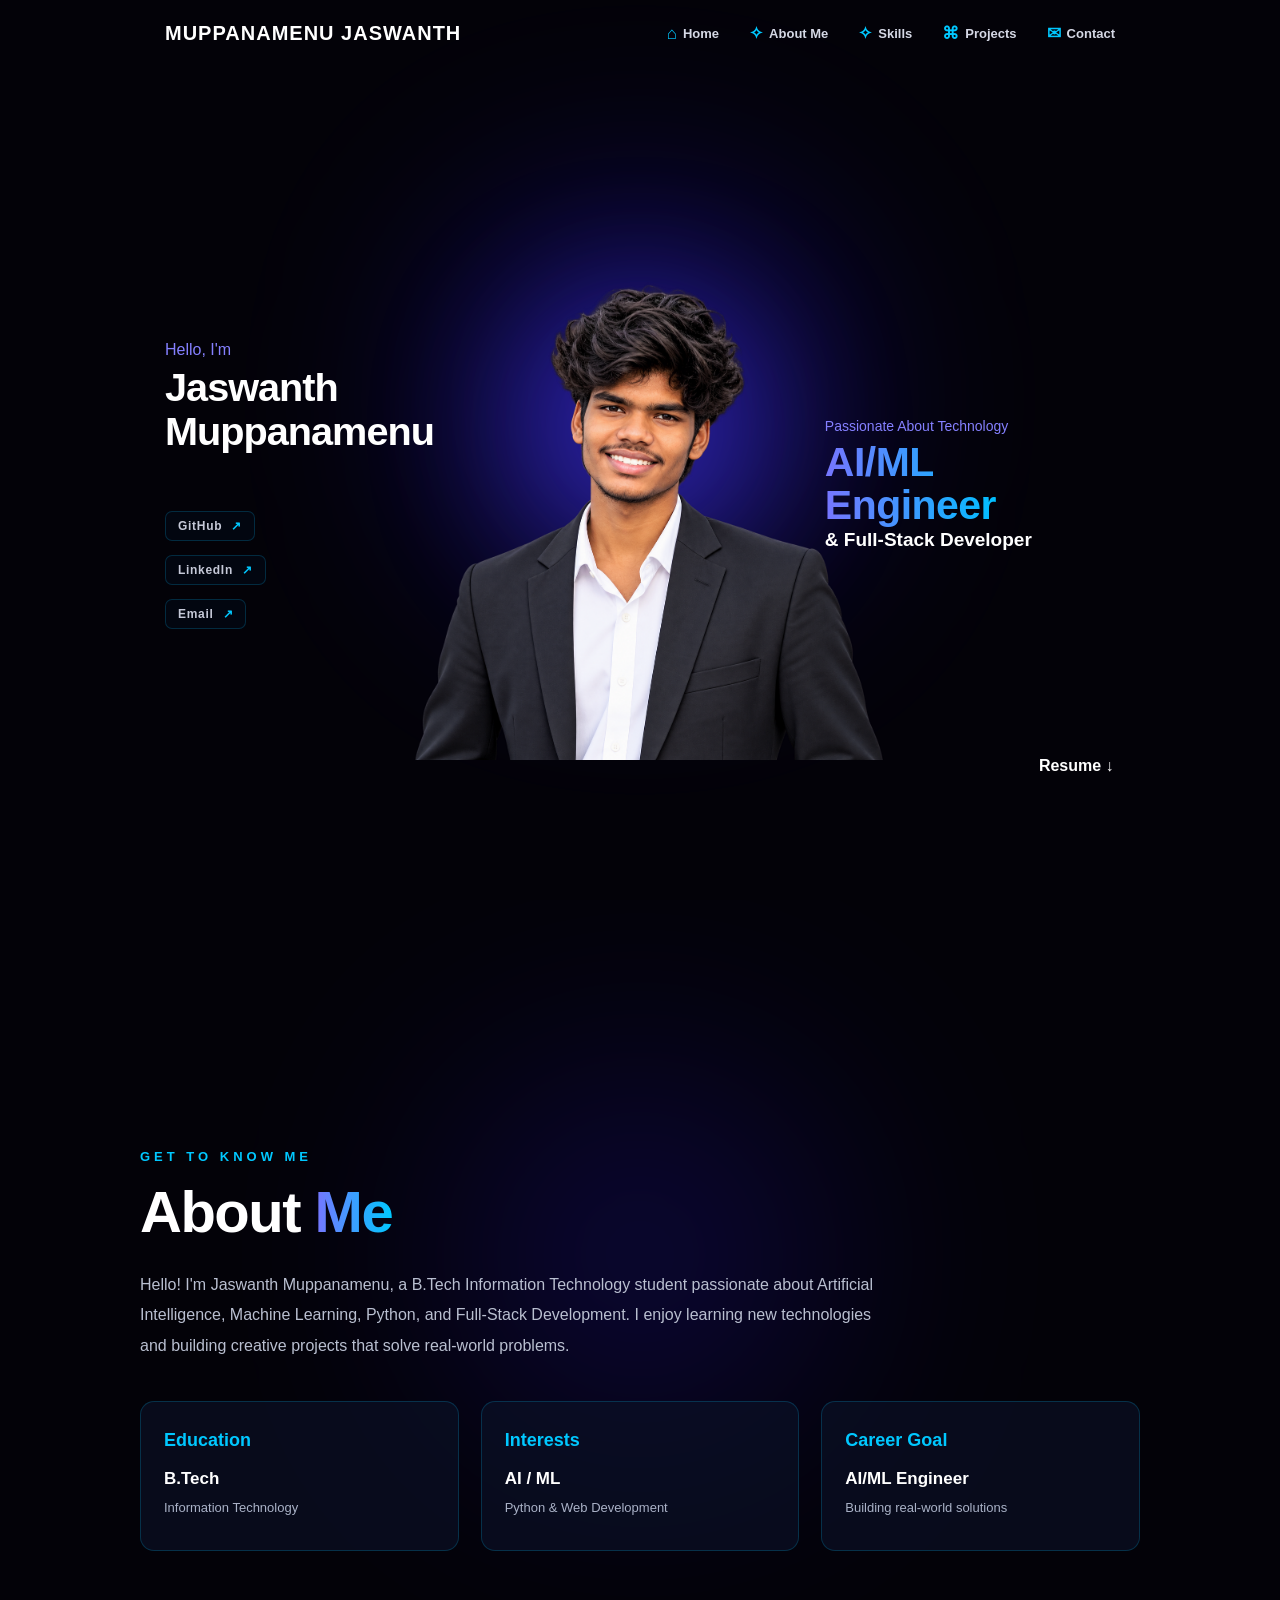
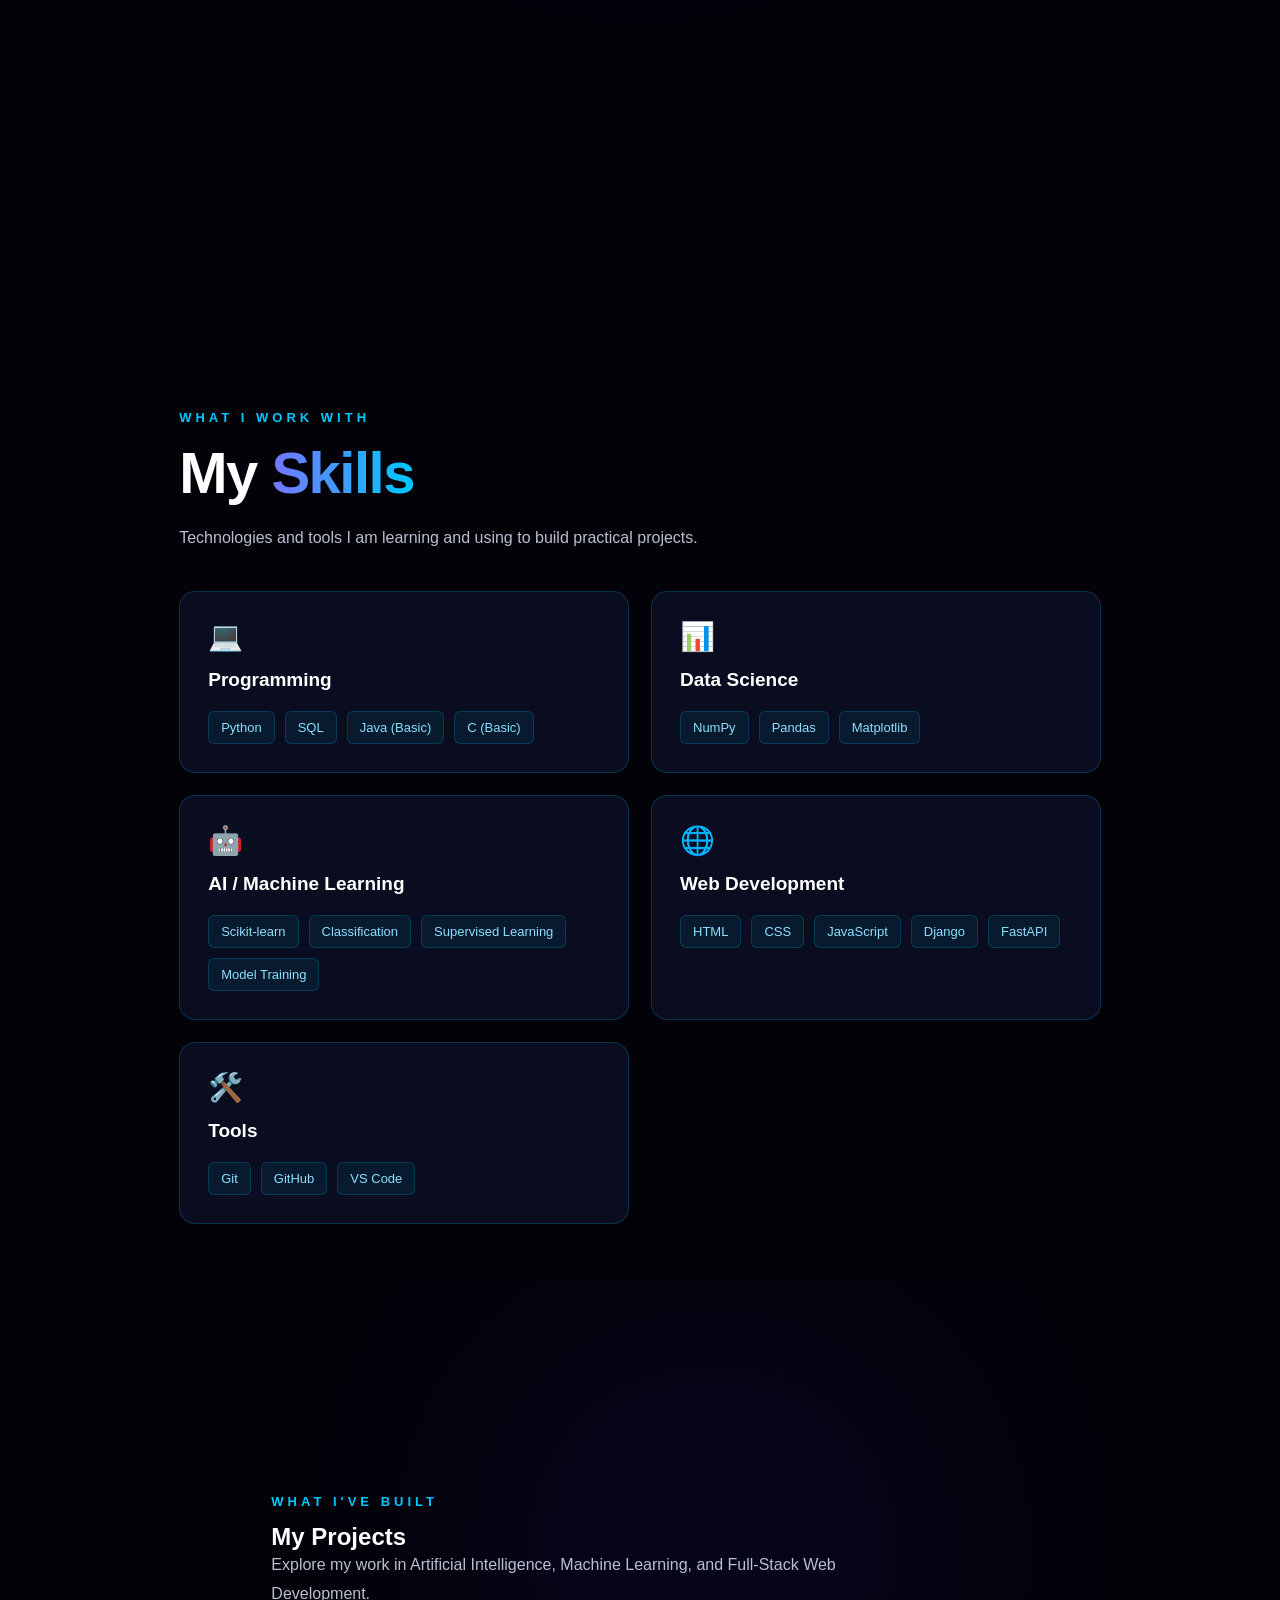
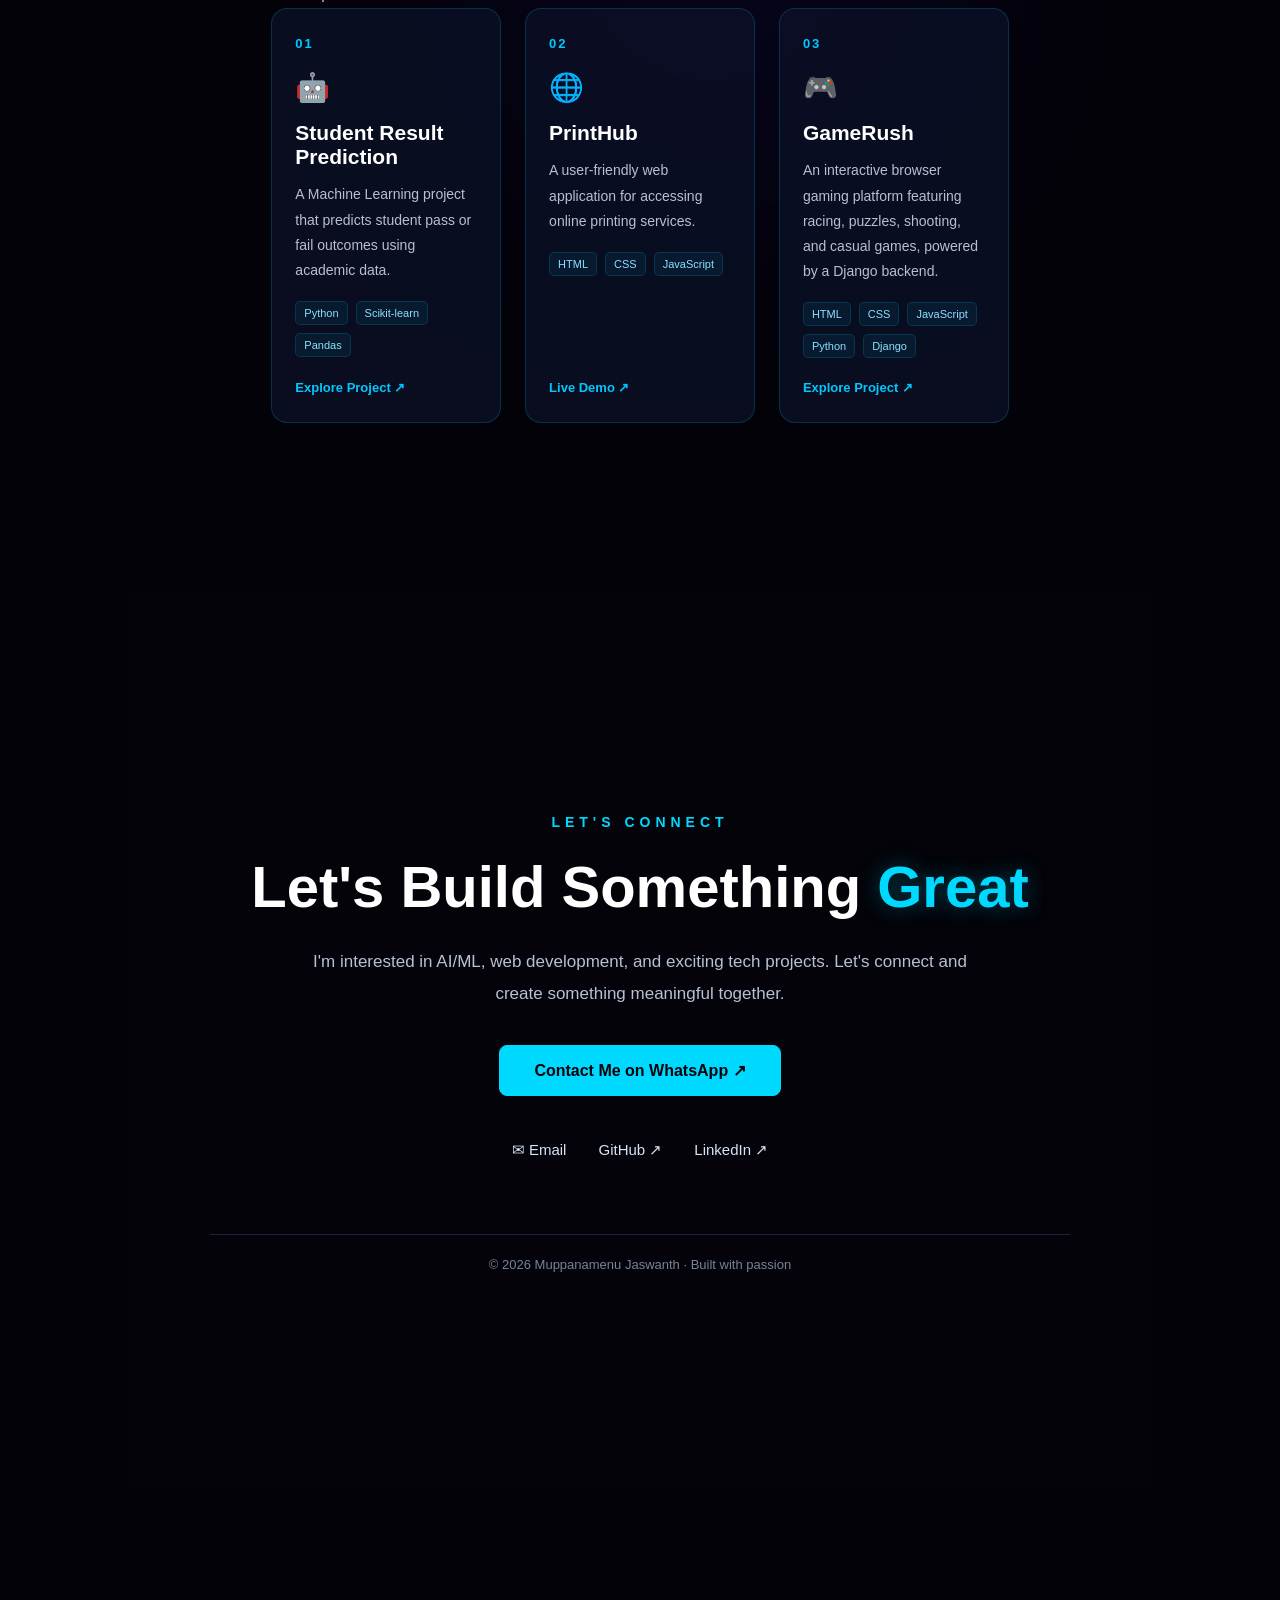
<file: index.html>
<!DOCTYPE html>
<html lang="en">
<head>
    <meta charset="UTF-8">
    <meta name="viewport" content="width=device-width, initial-scale=1.0">
    <title>Jaswanth | AI/ML Engineer</title>
    <link rel="stylesheet" href="style.css">
</head>
<body>

    <!-- Navigation -->
    <header class="navbar">
        <a href="#home" class="logo">MUPPANAMENU JASWANTH</a>

        <nav>
            <a href="#home"><span>⌂</span> Home</a>
            <a href="#about"><span>✧</span> About Me</a>
            <a href="#skills"><span>✧</span> Skills</a>
            <a href="#projects"><span>⌘</span> Projects</a>
            <a href="#contact"><span>✉</span> Contact</a>
        </nav>
    </header>

    <!-- SLIDE 1: HOME -->
    <main>
        <section class="home" id="home">

            <div class="intro">
                <p>Hello, I'm</p>
                <h1>Jaswanth<br>Muppanamenu</h1>

                <div class="social-rail">
                    <a href="https://github.com/jaswanth-web35"
                       target="_blank" rel="noopener noreferrer">
                        GitHub <span>↗</span>
                    </a>

                    <a href="https://www.linkedin.com/in/jaswanth-muppanamenu-374b933a4/"
                       target="_blank" rel="noopener noreferrer">
                        LinkedIn <span>↗</span>
                    </a>

                    <a href="mailto:jaswanthmuppanamenu@gmail.com">
                        Email <span>↗</span>
                    </a>
                </div>
            </div>

            <div class="portrait">
                <div class="portrait-glow"></div>
                <img src="jaswanthportfolio/image/profile.png"
                     alt="Jaswanth Muppanamenu">
            </div>

            <div class="career">
                <p>Passionate About Technology</p>
                <h2>AI/ML<br>Engineer</h2>
                <h3>&amp; Full-Stack Developer</h3>
            </div>

          <a href="./jashu%20inrer.pdf"
   class="resume-btn"
   download="Jaswanth_Resume.pdf">
    Resume ↓
</a>

        </section>

        <!-- SLIDE 2: ABOUT ME -->
        <section class="about" id="about">
            <div class="about-glow"></div>

            <div class="about-content">
                <p class="section-tag">GET TO KNOW ME</p>
                <h2>About <span>Me</span></h2>

                <p class="about-description">
                    Hello! I'm Jaswanth Muppanamenu, a B.Tech
                    Information Technology student passionate about
                    Artificial Intelligence, Machine Learning, Python,
                    and Full-Stack Development. I enjoy learning new
                    technologies and building creative projects that
                    solve real-world problems.
                </p>

                <div class="about-details">
                    <div class="detail-box">
                        <h3>Education</h3>
                        <p>B.Tech</p>
                        <span>Information Technology</span>
                    </div>

                    <div class="detail-box">
                        <h3>Interests</h3>
                        <p>AI / ML</p>
                        <span>Python &amp; Web Development</span>
                    </div>

                    <div class="detail-box">
                        <h3>Career Goal</h3>
                        <p>AI/ML Engineer</p>
                        <span>Building real-world solutions</span>
                    </div>
                </div>
            </div>
        </section>

         <!-- SLIDE 3: MY SKILLS -->
<section class="skills-section" id="skills">
    <div class="skills-container">

        <p class="skills-tag">WHAT I WORK WITH</p>

        <h2 class="skills-title">
            My <span>Skills</span>
        </h2>

        <p class="skills-description">
            Technologies and tools I am learning and using
            to build practical projects.
        </p>

        <div class="skills-grid">

            <article class="skill-card">
                <div class="skill-icon">💻</div>
                <h3>Programming</h3>
                <div class="skill-list">
                    <span>Python</span>
                    <span>SQL</span>
                    <span>Java (Basic)</span>
                    <span>C (Basic)</span>
                </div>
            </article>

            <article class="skill-card">
                <div class="skill-icon">📊</div>
                <h3>Data Science</h3>
                <div class="skill-list">
                    <span>NumPy</span>
                    <span>Pandas</span>
                    <span>Matplotlib</span>
                </div>
            </article>

            <article class="skill-card">
                <div class="skill-icon">🤖</div>
                <h3>AI / Machine Learning</h3>
                <div class="skill-list">
                    <span>Scikit-learn</span>
                    <span>Classification</span>
                    <span>Supervised Learning</span>
                    <span>Model Training</span>
                </div>
            </article>

            <article class="skill-card">
                <div class="skill-icon">🌐</div>
                <h3>Web Development</h3>
                <div class="skill-list">
                    <span>HTML</span>
                    <span>CSS</span>
                    <span>JavaScript</span>
                    <span>Django</span>
                    <span>FastAPI</span>
                </div>
            </article>

            <article class="skill-card">
                <div class="skill-icon">🛠️</div>
                <h3>Tools</h3>
                <div class="skill-list">
                    <span>Git</span>
                    <span>GitHub</span>
                    <span>VS Code</span>
                </div>
            </article>

        </div>
    </div>

        <!-- Empty targets for navigation until these sections are built -->
        <!-- SLIDE 4: PROJECTS -->
<section class="projects-section" id="projects">

    <div class="projects-container">

        <p class="projects-tag">WHAT I'VE BUILT</p>

        <h2 class="projects-title">
            My <span>Projects</span>
        </h2>

        <p class="projects-description">
            Explore my work in Artificial Intelligence,
            Machine Learning, and Full-Stack Web Development.
        </p>

        <div class="projects-grid">

            <!-- Project 1 -->
            <article class="project-card">

                <div class="project-number">01</div>
                <div class="project-icon">🤖</div>

                <h3>Student Result Prediction</h3>

                <p class="project-text">
                    A Machine Learning project that predicts
                    student pass or fail outcomes using academic data.
                </p>

                <div class="project-tech">
                    <span>Python</span>
                    <span>Scikit-learn</span>
                    <span>Pandas</span>
                </div>

                <a class="project-link"
                   href="https://github.com/jaswanth-web35"
                   target="_blank"
                   rel="noopener noreferrer">
                    Explore Project ↗
                </a>

            </article>

            <!-- Project 2 -->
            <article class="project-card featured-project">

                <div class="project-number">02</div>
                <div class="project-icon">🌐</div>

                <h3>PrintHub</h3>

                <p class="project-text">
                    A user-friendly web application for accessing
                    online printing services.
                </p>

                <div class="project-tech">
                    <span>HTML</span>
                    <span>CSS</span>
                    <span>JavaScript</span>
                </div>

                <a class="project-link"
                   href="https://printhub-nywv.onrender.com/"
                   target="_blank"
                   rel="noopener noreferrer">
                    Live Demo ↗
                </a>

            </article>

            <!-- Project 3: GameRush -->
<article class="project-card">

    <div class="project-number">03</div>
    <div class="project-icon">🎮</div>

    <h3>GameRush</h3>

    <p class="project-text">
        An interactive browser gaming platform featuring
        racing, puzzles, shooting, and casual games,
        powered by a Django backend.
    </p>

    <div class="project-tech">
        <span>HTML</span>
        <span>CSS</span>
        <span>JavaScript</span>
        <span>Python</span>
        <span>Django</span>
    </div>

    <a class="project-link"
       href="https://github.com/jaswanth-web35"
       target="_blank"
       rel="noopener noreferrer">
        Explore Project ↗
    </a>

</article>
           

        </div>

    </div>

</section>
    
    <!-- SLIDE 5: CONTACT -->
<section class="contact-section" id="contact">

    <div class="contact-container">

        <p class="contact-tag">LET'S CONNECT</p>

        <h2 class="contact-title">
            Let's Build Something <span>Great</span>
        </h2>

        <p class="contact-description">
            I'm interested in AI/ML, web development, and
            exciting tech projects. Let's connect and create
            something meaningful together.
        </p>

        <a href="https://wa.me/919063232389"
   class="contact-button"
   target="_blank"
   rel="noopener noreferrer">
    Contact Me on WhatsApp ↗
</a>

        <div class="contact-links">

            <a href="mailto:jaswanthmuppanamenu@gmail.com">
                ✉ Email
            </a>

            <a href="https://github.com/jaswanth-web35"
               target="_blank"
               rel="noopener noreferrer">
                GitHub ↗
            </a>

            <a href="https://linkedin.com/in/jaswanth-muppanamenu-374b933a4/"
               target="_blank"
               rel="noopener noreferrer">
                LinkedIn ↗
            </a>

        </div>

        <p class="contact-footer">
            © 2026 Muppanamenu Jaswanth · Built with passion
        </p>

    </div>

</section>
    
    </main>

</body>
</html>
</file>
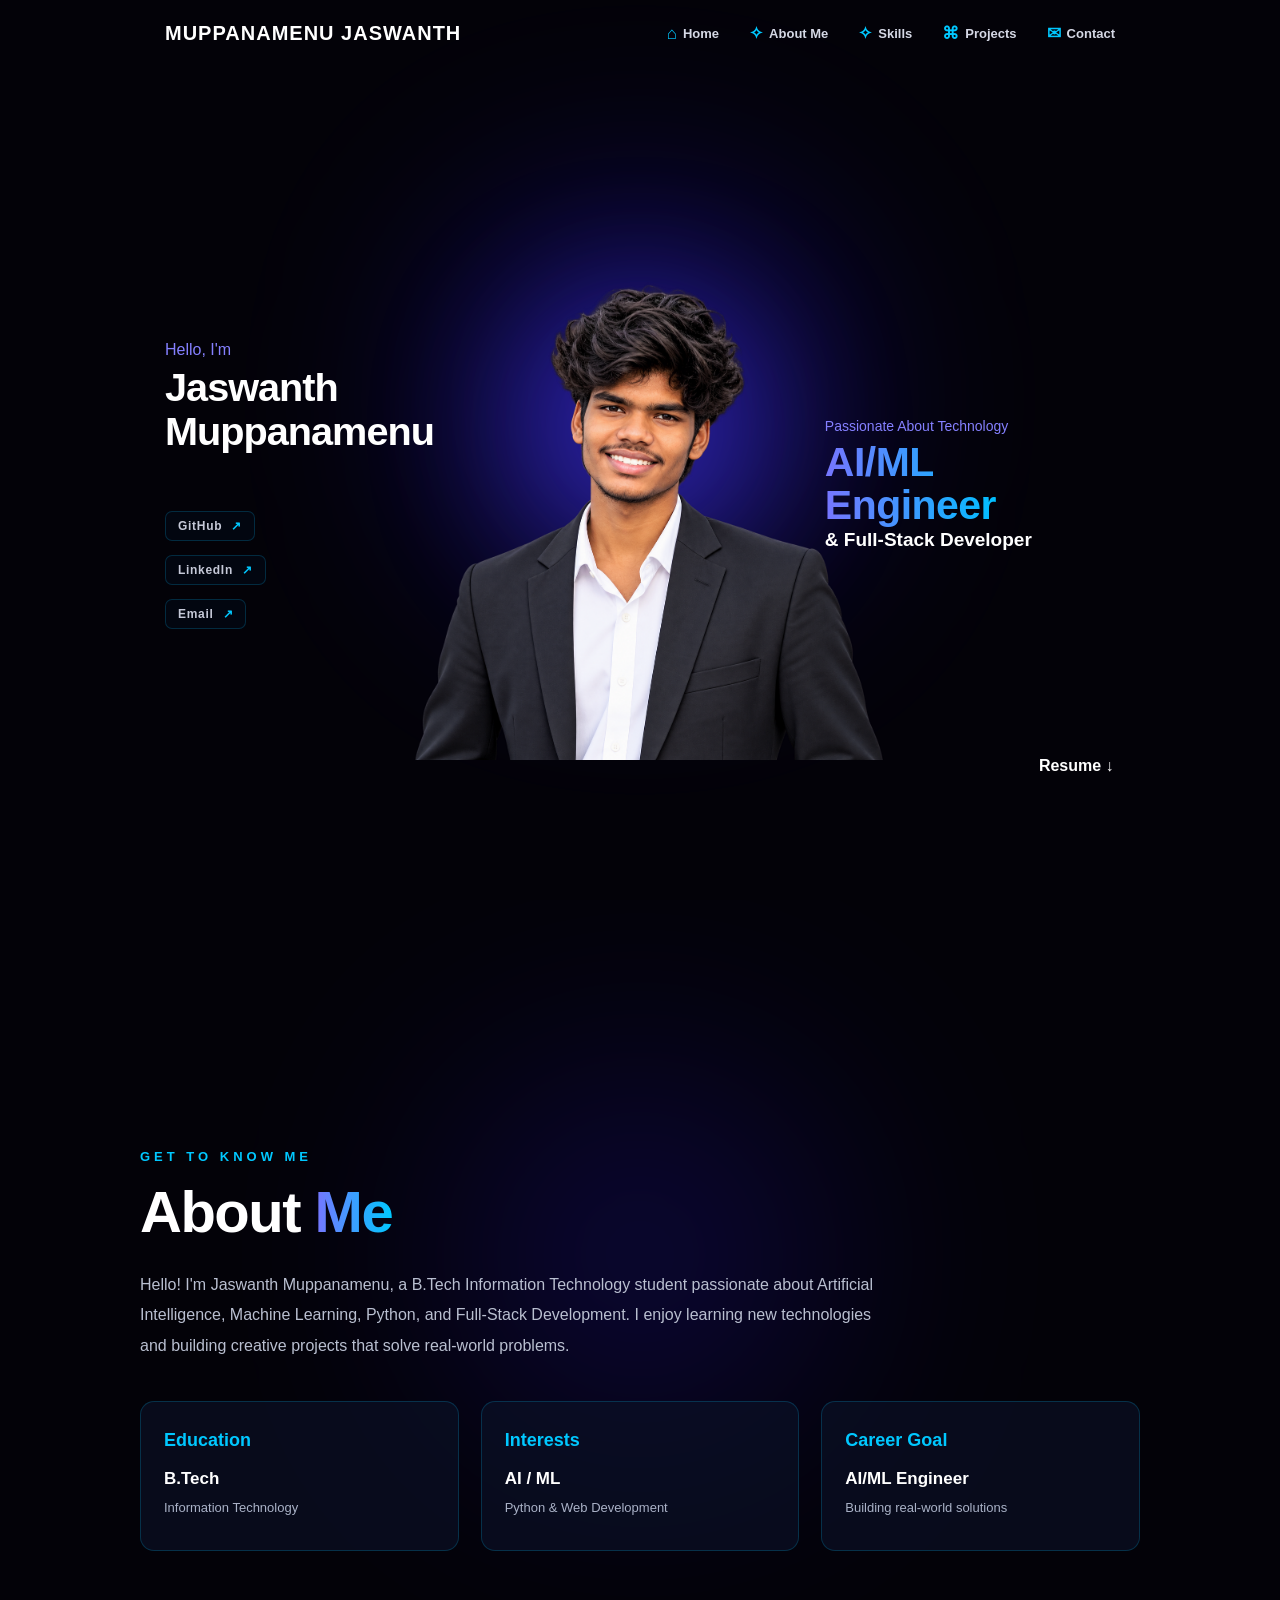
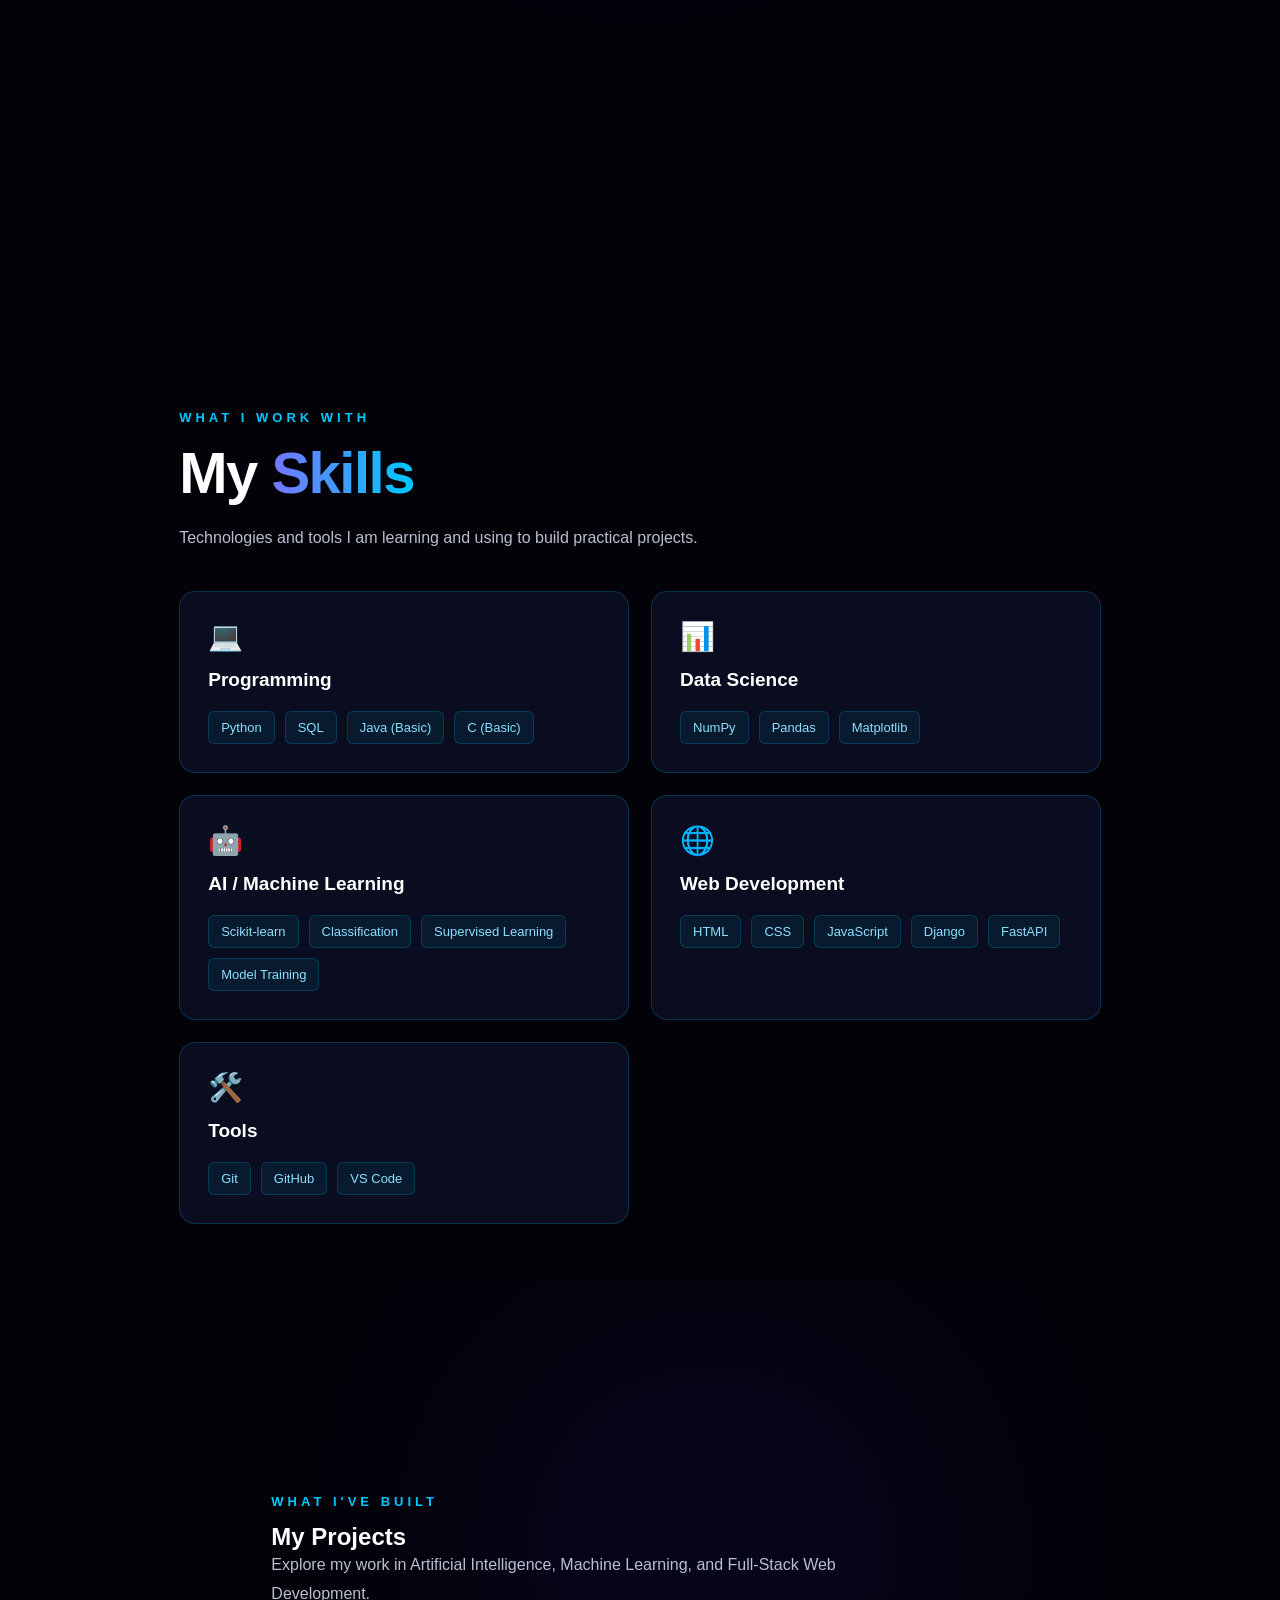
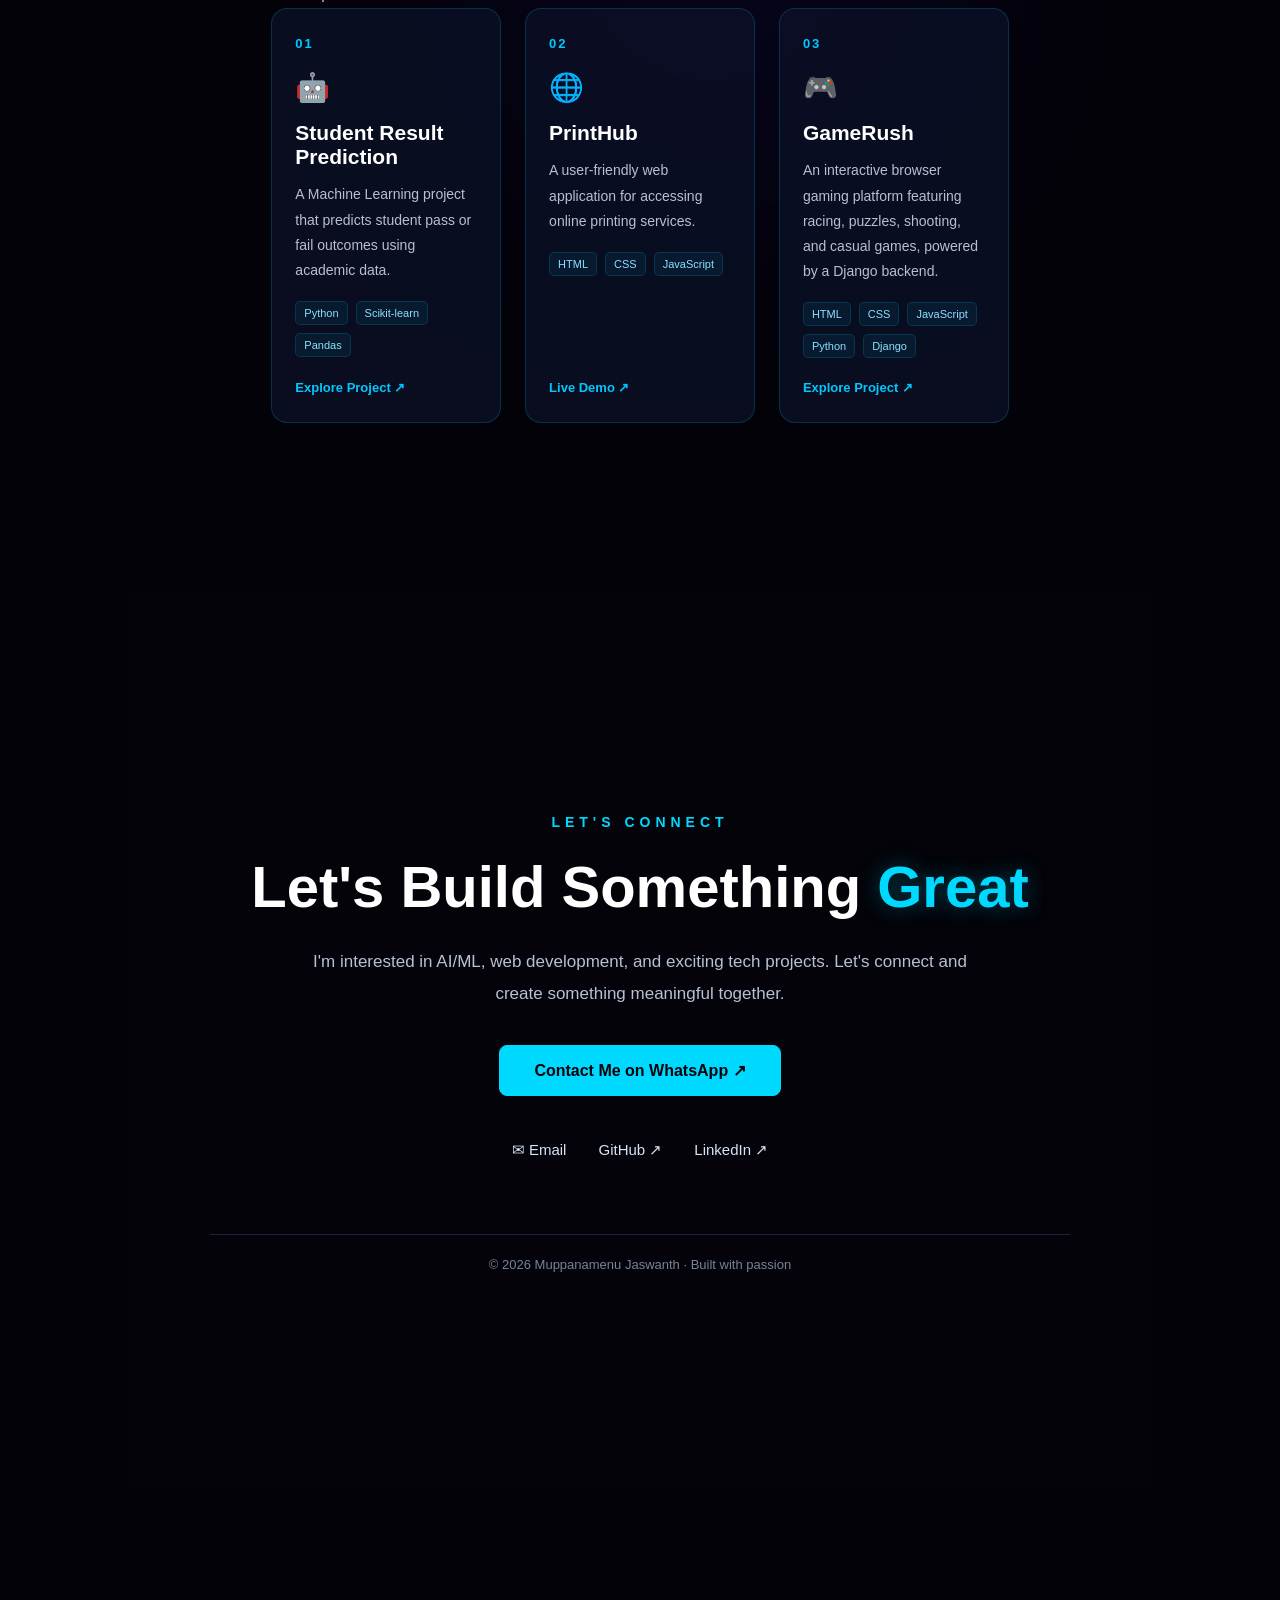
<file: jaswanthportfolio/index.html>
<!DOCTYPE html>
<html lang="en">
<head>
    <meta charset="UTF-8">
    <meta name="viewport" content="width=device-width, initial-scale=1.0">
    <title>Jaswanth | AI/ML Engineer</title>
    <link rel="stylesheet" href="style.css">
</head>
<body>

    <!-- Navigation -->
    <header class="navbar">
        <a href="#home" class="logo">MUPPANAMENU JASWANTH</a>

        <nav>
            <a href="#home"><span>⌂</span> Home</a>
            <a href="#about"><span>✧</span> About Me</a>
            <a href="#skills"><span>✧</span> Skills</a>
            <a href="#projects"><span>⌘</span> Projects</a>
            <a href="#contact"><span>✉</span> Contact</a>
        </nav>
    </header>

    <!-- SLIDE 1: HOME -->
    <main>
        <section class="home" id="home">

            <div class="intro">
                <p>Hello, I'm</p>
                <h1>Jaswanth<br>Muppanamenu</h1>

                <div class="social-rail">
                    <a href="https://github.com/jaswanth-web35"
                       target="_blank" rel="noopener noreferrer">
                        GitHub <span>↗</span>
                    </a>

                    <a href="https://www.linkedin.com/in/jaswanth-muppanamenu-374b933a4/"
                       target="_blank" rel="noopener noreferrer">
                        LinkedIn <span>↗</span>
                    </a>

                    <a href="mailto:jaswanthmuppanamenu@gmail.com">
                        Email <span>↗</span>
                    </a>
                </div>
            </div>

            <div class="portrait">
                <div class="portrait-glow"></div>
                <img src="image/profile.png"
                     alt="Jaswanth Muppanamenu">
            </div>

            <div class="career">
                <p>Passionate About Technology</p>
                <h2>AI/ML<br>Engineer</h2>
                <h3>&amp; Full-Stack Developer</h3>
            </div>

          <a href="./jashu%20inrer.pdf"
   class="resume-btn"
   download="Jaswanth_Resume.pdf">
    Resume ↓
</a>

        </section>

        <!-- SLIDE 2: ABOUT ME -->
        <section class="about" id="about">
            <div class="about-glow"></div>

            <div class="about-content">
                <p class="section-tag">GET TO KNOW ME</p>
                <h2>About <span>Me</span></h2>

                <p class="about-description">
                    Hello! I'm Jaswanth Muppanamenu, a B.Tech
                    Information Technology student passionate about
                    Artificial Intelligence, Machine Learning, Python,
                    and Full-Stack Development. I enjoy learning new
                    technologies and building creative projects that
                    solve real-world problems.
                </p>

                <div class="about-details">
                    <div class="detail-box">
                        <h3>Education</h3>
                        <p>B.Tech</p>
                        <span>Information Technology</span>
                    </div>

                    <div class="detail-box">
                        <h3>Interests</h3>
                        <p>AI / ML</p>
                        <span>Python &amp; Web Development</span>
                    </div>

                    <div class="detail-box">
                        <h3>Career Goal</h3>
                        <p>AI/ML Engineer</p>
                        <span>Building real-world solutions</span>
                    </div>
                </div>
            </div>
        </section>

         <!-- SLIDE 3: MY SKILLS -->
<section class="skills-section" id="skills">
    <div class="skills-container">

        <p class="skills-tag">WHAT I WORK WITH</p>

        <h2 class="skills-title">
            My <span>Skills</span>
        </h2>

        <p class="skills-description">
            Technologies and tools I am learning and using
            to build practical projects.
        </p>

        <div class="skills-grid">

            <article class="skill-card">
                <div class="skill-icon">💻</div>
                <h3>Programming</h3>
                <div class="skill-list">
                    <span>Python</span>
                    <span>SQL</span>
                    <span>Java (Basic)</span>
                    <span>C (Basic)</span>
                </div>
            </article>

            <article class="skill-card">
                <div class="skill-icon">📊</div>
                <h3>Data Science</h3>
                <div class="skill-list">
                    <span>NumPy</span>
                    <span>Pandas</span>
                    <span>Matplotlib</span>
                </div>
            </article>

            <article class="skill-card">
                <div class="skill-icon">🤖</div>
                <h3>AI / Machine Learning</h3>
                <div class="skill-list">
                    <span>Scikit-learn</span>
                    <span>Classification</span>
                    <span>Supervised Learning</span>
                    <span>Model Training</span>
                </div>
            </article>

            <article class="skill-card">
                <div class="skill-icon">🌐</div>
                <h3>Web Development</h3>
                <div class="skill-list">
                    <span>HTML</span>
                    <span>CSS</span>
                    <span>JavaScript</span>
                    <span>Django</span>
                    <span>FastAPI</span>
                </div>
            </article>

            <article class="skill-card">
                <div class="skill-icon">🛠️</div>
                <h3>Tools</h3>
                <div class="skill-list">
                    <span>Git</span>
                    <span>GitHub</span>
                    <span>VS Code</span>
                </div>
            </article>

        </div>
    </div>

        <!-- Empty targets for navigation until these sections are built -->
        <!-- SLIDE 4: PROJECTS -->
<section class="projects-section" id="projects">

    <div class="projects-container">

        <p class="projects-tag">WHAT I'VE BUILT</p>

        <h2 class="projects-title">
            My <span>Projects</span>
        </h2>

        <p class="projects-description">
            Explore my work in Artificial Intelligence,
            Machine Learning, and Full-Stack Web Development.
        </p>

        <div class="projects-grid">

            <!-- Project 1 -->
            <article class="project-card">

                <div class="project-number">01</div>
                <div class="project-icon">🤖</div>

                <h3>Student Result Prediction</h3>

                <p class="project-text">
                    A Machine Learning project that predicts
                    student pass or fail outcomes using academic data.
                </p>

                <div class="project-tech">
                    <span>Python</span>
                    <span>Scikit-learn</span>
                    <span>Pandas</span>
                </div>

                <a class="project-link"
                   href="https://github.com/jaswanth-web35"
                   target="_blank"
                   rel="noopener noreferrer">
                    Explore Project ↗
                </a>

            </article>

            <!-- Project 2 -->
            <article class="project-card featured-project">

                <div class="project-number">02</div>
                <div class="project-icon">🌐</div>

                <h3>PrintHub</h3>

                <p class="project-text">
                    A user-friendly web application for accessing
                    online printing services.
                </p>

                <div class="project-tech">
                    <span>HTML</span>
                    <span>CSS</span>
                    <span>JavaScript</span>
                </div>

                <a class="project-link"
                   href="https://printhub-nywv.onrender.com/"
                   target="_blank"
                   rel="noopener noreferrer">
                    Live Demo ↗
                </a>

            </article>

            <!-- Project 3: GameRush -->
<article class="project-card">

    <div class="project-number">03</div>
    <div class="project-icon">🎮</div>

    <h3>GameRush</h3>

    <p class="project-text">
        An interactive browser gaming platform featuring
        racing, puzzles, shooting, and casual games,
        powered by a Django backend.
    </p>

    <div class="project-tech">
        <span>HTML</span>
        <span>CSS</span>
        <span>JavaScript</span>
        <span>Python</span>
        <span>Django</span>
    </div>

    <a class="project-link"
       href="https://github.com/jaswanth-web35"
       target="_blank"
       rel="noopener noreferrer">
        Explore Project ↗
    </a>

</article>
           

        </div>

    </div>

</section>
    
    <!-- SLIDE 5: CONTACT -->
<section class="contact-section" id="contact">

    <div class="contact-container">

        <p class="contact-tag">LET'S CONNECT</p>

        <h2 class="contact-title">
            Let's Build Something <span>Great</span>
        </h2>

        <p class="contact-description">
            I'm interested in AI/ML, web development, and
            exciting tech projects. Let's connect and create
            something meaningful together.
        </p>

        <a href="https://wa.me/919063232389"
   class="contact-button"
   target="_blank"
   rel="noopener noreferrer">
    Contact Me on WhatsApp ↗
</a>

        <div class="contact-links">

            <a href="mailto:jaswanthmuppanamenu@gmail.com">
                ✉ Email
            </a>

            <a href="https://github.com/jaswanth-web35"
               target="_blank"
               rel="noopener noreferrer">
                GitHub ↗
            </a>

            <a href="https://linkedin.com/in/jaswanth-muppanamenu-374b933a4/"
               target="_blank"
               rel="noopener noreferrer">
                LinkedIn ↗
            </a>

        </div>

        <p class="contact-footer">
            © 2026 Muppanamenu Jaswanth · Built with passion
        </p>

    </div>

</section>
    
    </main>

</body>
</html>
</file>
<file: style.css>
/* ===== 1. RESET ===== */
* {
    margin: 0;
    padding: 0;
    box-sizing: border-box;
}

html {
    scroll-behavior: smooth;
}

body {
    background: #030208;
    color: #ffffff;
    font-family: Arial, Helvetica, sans-serif;
    overflow-x: hidden;
}

a {
    -webkit-tap-highlight-color: transparent;
}

/* ===== 2. NAVIGATION ===== */
.navbar {
    position: absolute;
    top: 0;
    left: 0;
    width: 100%;
    padding: 22px max(7%, calc((100% - 950px) / 2));
    display: flex;
    justify-content: space-between;
    align-items: center;
    gap: 25px;
    z-index: 10;
}

.logo {
    color: #ffffff;
    text-decoration: none;
    font-size: 20px;
    font-weight: 900;
    letter-spacing: 1px;
    white-space: nowrap;
    transition: color 0.3s ease;
}

.logo:hover {
    color: #00c8ff;
    text-shadow: 0 0 12px #00c8ff66;
}

.navbar nav {
    display: flex;
    align-items: center;
    gap: 30px;
}

.navbar nav a {
    position: relative;
    display: inline-flex;
    align-items: center;
    gap: 6px;
    color: #d5d8e5;
    text-decoration: none;
    font-size: 13px;
    font-weight: 600;
    white-space: nowrap;
    transition: color 0.3s ease;
}

.navbar nav a span {
    color: #00c8ff;
    font-size: 17px;
    transition: transform 0.3s ease;
}

.navbar nav a::after {
    content: "";
    position: absolute;
    left: 0;
    bottom: -7px;
    width: 0;
    height: 2px;
    background: #00c8ff;
    box-shadow: 0 0 8px #00c8ff;
    transition: width 0.3s ease;
}

.navbar nav a:hover {
    color: #00c8ff;
}

.navbar nav a:hover span {
    transform: translateY(-2px);
}

.navbar nav a:hover::after {
    width: 100%;
}

/* ===== 3. HOME / SLIDE 1 ===== */
.home {
    width: 100%;
    min-height: 100vh;
    min-height: 100svh;
    position: relative;
    display: grid;
    grid-template-columns: 1fr 1.15fr 1fr;
    column-gap: 18px;
    align-items: center;
    padding: 100px max(7%, calc((100% - 950px) / 2)) 30px;
    background: #030208;
    isolation: isolate;
    overflow: hidden;
}

/* Background purple glow */
.home::before {
    content: "";
    position: absolute;
    width: 350px;
    height: 350px;
    top: 25%;
    left: 50%;
    transform: translateX(-50%);
    background: #3020ff;
    border-radius: 50%;
    filter: blur(115px);
    opacity: 0.42;
    z-index: -1;
    pointer-events: none;
}

/* ===== 4. LEFT SIDE ===== */
.intro {
    position: relative;
    z-index: 3;
    transform: translateY(12px);
    animation: slideLeft 0.9s ease both;
}

.intro > p {
    color: #8580ff;
    font-size: 16px;
    margin-bottom: 6px;
}

.intro h1 {
    font-size: clamp(30px, 3.1vw, 42px);
    line-height: 1.12;
    letter-spacing: -1px;
    overflow-wrap: normal;
}

/* Social buttons */
.social-rail {
    display: flex;
    flex-direction: column;
    align-items: flex-start;
    gap: 14px;
    margin-top: 58px;
}

.social-rail a {
    min-width: 65px;
    display: inline-flex;
    align-items: center;
    justify-content: space-between;
    gap: 9px;
    padding: 7px 12px;
    border: 1px solid rgba(0, 190, 255, 0.2);
    border-radius: 7px;
    background: rgba(0, 140, 255, 0.035);
    color: #c5c9d8;
    text-decoration: none;
    font-size: 12px;
    font-weight: 700;
    letter-spacing: 0.7px;
    transition: 0.3s ease;
}

.social-rail a span {
    color: #00c8ff;
}

.social-rail a:hover {
    color: #00c8ff;
    border-color: #00c8ff;
    background: rgba(0, 140, 255, 0.1);
    box-shadow: 0 0 14px rgba(0, 190, 255, 0.15);
    transform: translateX(5px);
}

/* ===== 5. CENTER PHOTO ===== */
.portrait {
    height: min(550px, 75vh);
    min-width: 0;
    width: 100%;
    position: relative;
    display: flex;
    justify-content: center;
    align-items: flex-end;
    animation: appear 1.1s ease both;
}

.portrait img {
    position: relative;
    z-index: 2;
    display: block;
    width: 100%;
    height: 100%;
    object-fit: contain;
    object-position: center bottom;

    /* Increase photo size without changing its original proportions */
    transform: scale(1.55);
    transform-origin: center bottom;
}

.portrait-glow {
    position: absolute;
    width: 240px;
    height: 240px;
    left: 50%;
    top: 100px;
    transform: translateX(-50%);
    background: #493cff;
    border-radius: 50%;
    filter: blur(75px);
    opacity: 0.55;
    animation: glow 3s ease-in-out infinite alternate;
    pointer-events: none;
}

/* ===== 6. RIGHT SIDE ===== */
.career {
    position: relative;
    z-index: 3;
    transform: translateY(8px);
    animation: slideRight 0.9s ease both;
}

.career p {
    color: #8580ff;
    font-size: 14px;
    margin-bottom: 7px;
}

.career h2 {
    width: max-content;
    max-width: 100%;
    font-size: clamp(32px, 3.2vw, 42px);
    line-height: 1.05;
    letter-spacing: -0.5px;
    background: linear-gradient(90deg, #7775ff, #00bfff);
    -webkit-background-clip: text;
    background-clip: text;
    color: transparent;
}

.career h3 {
    font-size: clamp(15px, 1.5vw, 19px);
    line-height: 1.35;
    white-space: nowrap;
}

/* ===== 7. RESUME LINK ===== */
.resume-btn {
    position: absolute;
    right: 13%;
    bottom: 125px;

    color: #ffffff;
    text-decoration: none;
    font-size: 16px;
    font-weight: 600;

    border: none;
    padding: 0 ;
    background: transparent;

    transition: color 0.3s ease;
}

.resume-btn:hover {
    color: #00cfff;
    border-color: #00cfff;
}
.resume-link {
    position: absolute;
    right: max(7%, calc((100% - 950px) / 2));
    bottom: 15%;
    z-index: 3;
    color: #999999;
    font-size: 11px;
    text-decoration: none;
    letter-spacing: 1px;
    transition: color 0.3s ease;
}

.resume-link span {
    display: inline-block;
    transition: transform 0.3s ease;
}

.resume-link:hover {
    color: #00bfff;
}

.resume-link:hover span {
    transform: translateY(4px);
}

/* ===== 8. ABOUT / SLIDE 2 ===== */
.about {
    min-height: 100vh;
    min-height: 100svh;
    width: 100%;
    position: relative;
    display: flex;
    align-items: center;
    justify-content: center;
    padding: 100px 7%;
    background: #030208;
    overflow: hidden;
    isolation: isolate;
}

.about-glow {
    position: absolute;
    width: 350px;
    height: 350px;
    top: 20%;
    left: 50%;
    transform: translateX(-50%);
    background: #3020ff;
    border-radius: 50%;
    filter: blur(130px);
    opacity: 0.23;
    z-index: -1;
    pointer-events: none;
}

.about-content {
    width: 100%;
    max-width: 1000px;
    margin-inline: auto;
    position: relative;
    z-index: 1;
    animation: appear 1s ease both;
}

.section-tag {
    color: #00c8ff;
    font-size: 13px;
    font-weight: 700;
    letter-spacing: 4px;
    margin-bottom: 14px;
}

.about-content h2 {
    font-size: clamp(38px, 5vw, 58px);
    color: #ffffff;
    margin-bottom: 25px;
    letter-spacing: -1.5px;
}

.about-content h2 span {
    background: linear-gradient(90deg, #7775ff, #00c8ff);
    -webkit-background-clip: text;
    background-clip: text;
    color: transparent;
}

.about-description {
    max-width: 760px;
    color: #b9bfd0;
    font-size: 16px;
    line-height: 1.9;
    margin-bottom: 40px;
}

.about-details {
    display: grid;
    grid-template-columns: repeat(3, minmax(0, 1fr));
    gap: 22px;
}

.detail-box {
    min-width: 0;
    padding: 28px 23px;
    min-height: 150px;
    background: rgba(12, 17, 39, 0.65);
    border: 1px solid rgba(0, 200, 255, 0.2);
    border-radius: 14px;
    backdrop-filter: blur(12px);
    transition: transform 0.3s ease,
                border-color 0.3s ease,
                box-shadow 0.3s ease;
}

.detail-box:hover {
    transform: translateY(-8px);
    border-color: #00c8ff;
    box-shadow: 0 0 25px rgba(0, 200, 255, 0.12);
}

.detail-box h3 {
    color: #00c8ff;
    font-size: 18px;
    margin-bottom: 18px;
}

.detail-box p {
    color: #ffffff;
    font-size: 17px;
    font-weight: 700;
    margin-bottom: 8px;
}

.detail-box span {
    color: #aab2c7;
    font-size: 13px;
    line-height: 1.7;
}

/* ===== 9. FUTURE SECTIONS ===== */
.placeholder-section {
    min-height: 100vh;
    display: flex;
    flex-direction: column;
    align-items: center;
    justify-content: center;
    gap: 20px;
    padding: 80px 7%;
    background: #030208;
    text-align: center;
}

.placeholder-section h2 {
    font-size: clamp(38px, 5vw, 58px);
    background: linear-gradient(90deg, #7775ff, #00c8ff);
    -webkit-background-clip: text;
    background-clip: text;
    color: transparent;
}

.placeholder-section p {
    color: #b9bfd0;
}

.placeholder-section a {
    color: #00c8ff;
    text-decoration: none;
}

/* ===== 10. ANIMATIONS ===== */
@keyframes slideLeft {
    from {
        opacity: 0;
        transform: translateX(-25px);
    }
    to {
        opacity: 1;
        transform: translateX(0);
    }
}

@keyframes slideRight {
    from {
        opacity: 0;
        transform: translateX(25px);
    }
    to {
        opacity: 1;
        transform: translateX(0);
    }
}

@keyframes appear {
    from {
        opacity: 0;
        transform: translateY(20px);
    }
    to {
        opacity: 1;
        transform: translateY(0);
    }
}

@keyframes glow {
    from {
        opacity: 0.35;
        scale: 0.9;
    }
    to {
        opacity: 0.65;
        scale: 1.1;
    }
}

/* ===== 11. TABLET ===== */
@media (max-width: 900px) {
    .navbar {
        padding: 20px 6%;
    }

    .logo {
        font-size: 15px;
    }

    .navbar nav {
        gap: 15px;
    }

    .home {
        padding: 100px 6% 50px;
        grid-template-columns: 1fr 1fr 1fr;
        column-gap: 10px;
    }

    .intro h1 {
        font-size: clamp(25px, 3.5vw, 34px);
    }

    .portrait {
        height: 450px;
    }

    .portrait img {
        transform: scale(1.3);
    }

    .career h2 {
        font-size: clamp(27px, 3.4vw, 36px);
    }

    .career h3 {
        white-space: normal;
    }

    .social-rail {
        margin-top: 38px;
    }
}

/* ===== 12. MOBILE ===== */
@media (max-width: 600px) {
    .navbar {
        padding: 18px 5%;
        flex-wrap: wrap;
        gap: 16px;
    }

    .logo {
        font-size: 13px;
    }

    .navbar nav {
        gap: 13px;
    }

    .navbar nav a {
        font-size: 11px;
    }

    .navbar nav a span {
        font-size: 13px;
    }

    .home {
        min-height: 100svh;
        grid-template-columns: 1fr 1fr;
        align-content: center;
        align-items: center;
        padding: 115px 7% 100px;
        gap: 12px;
    }

    .intro {
        grid-column: 1;
        grid-row: 1;
    }

    .intro > p {
        font-size: 13px;
    }

    .intro h1 {
        font-size: clamp(22px, 6vw, 32px);
        letter-spacing: -0.8px;
    }

    .portrait {
        grid-column: 1 / -1;
        grid-row: 2;
        height: 360px;
        width: 100%;
    }

    .portrait img {
        transform: scale(1.3);
    }

    .portrait-glow {
        top: 60px;
    }

    .career {
        grid-column: 2;
        grid-row: 1;
        text-align: left;
    }

    .career p {
        font-size: 11px;
    }

    .career h2 {
        font-size: clamp(25px, 6vw, 34px);
    }

    .career h3 {
        font-size: 13px;
        white-space: normal;
    }

    .social-rail {
        position: absolute;
        left: 7%;
        bottom: 25px;
        margin-top: 0;
        flex-direction: row;
        flex-wrap: wrap;
        gap: 6px;
    }

    .social-rail a {
        padding: 6px 8px;
        font-size: 10px;
        gap: 4px;
    }

    .resume-link {
        right: 7%;
        bottom: 33px;
        font-size: 10px;
    }

    .about {
        padding: 90px 7% 60px;
    }

    .about-content h2 {
        font-size: 42px;
    }

    .about-description {
        font-size: 14px;
        line-height: 1.8;
        margin-bottom: 28px;
    }

    .about-details {
        grid-template-columns: 1fr;
        gap: 14px;
    }

    .detail-box {
        min-height: auto;
        padding: 22px;
    }
}

/* Reduce animation for accessibility */
@media (prefers-reduced-motion: reduce) {
    *,
    *::before,
    *::after {
        animation-duration: 0.01ms !important;
        animation-iteration-count: 1 !important;
        scroll-behavior: auto !important;
        transition-duration: 0.01ms !important;
    }
}
/* ===== SLIDE 3: PROJECTS ===== */

#projects {
    min-height: 100vh;
    padding: 110px 10%;
    background: #030208;
    color: #ffffff;
    display: flex;
    flex-direction: column;
    justify-content: center;
    overflow: hidden;
    position: relative;
    isolation: isolate;
}

#projects::before {
    content: "";
    position: absolute;
    width: 350px;
    height: 350px;
    top: 10%;
    left: 40%;
    background: #3020ff;
    filter: blur(140px);
    opacity: 0.18;
    border-radius: 50%;
    z-index: -1;
    pointer-events: none;
}

.projects-header {
    max-width: 850px;
    margin: 0 auto 45px;
    width: 100%;
}

.projects-tag {
    color: #00c8ff;
    font-size: 13px;
    font-weight: 700;
    letter-spacing: 4px;
    margin-bottom: 14px;
}

.projects-header h2 {
    font-size: clamp(38px, 5vw, 58px);
    letter-spacing: -1.5px;
    margin-bottom: 18px;
}

.projects-header h2 span {
    background: linear-gradient(90deg, #7775ff, #00c8ff);
    -webkit-background-clip: text;
    background-clip: text;
    color: transparent;
}

.projects-description {
    color: #b9bfd0;
    font-size: 16px;
    line-height: 1.8;
    max-width: 650px;
}

.projects-grid {
    width: 100%;
    max-width: 1000px;
    margin: 0 auto;
    display: grid;
    grid-template-columns: repeat(3, minmax(0, 1fr));
    gap: 22px;
}

.project-card {
    min-width: 0;
    min-height: 310px;
    padding: 27px 23px;
    display: flex;
    flex-direction: column;
    align-items: flex-start;
    background: rgba(12, 17, 39, 0.78);
    border: 1px solid rgba(0, 200, 255, 0.2);
    border-radius: 16px;
    transition: transform 0.3s ease,
                border-color 0.3s ease,
                box-shadow 0.3s ease;
}

.project-card:hover {
    transform: translateY(-8px);
    border-color: #00c8ff;
    box-shadow: 0 0 28px rgba(0, 200, 255, 0.12);
}

.project-number {
    color: #00c8ff;
    font-size: 13px;
    font-weight: 700;
    letter-spacing: 2px;
    margin-bottom: 20px;
}

.project-icon {
    font-size: 28px;
    margin-bottom: 17px;
}

.project-card h3 {
    font-size: 21px;
    margin-bottom: 13px;
}

.project-card p {
    color: #b9bfd0;
    font-size: 14px;
    line-height: 1.8;
    margin-bottom: 18px;
}

.project-tech {
    display: flex;
    flex-wrap: wrap;
    gap: 8px;
    margin-bottom: 22px;
}

.project-tech span {
    color: #8ddfff;
    background: rgba(0, 200, 255, 0.07);
    border: 1px solid rgba(0, 200, 255, 0.16);
    border-radius: 5px;
    padding: 5px 8px;
    font-size: 11px;
}

.project-link {
    color: #00c8ff;
    text-decoration: none;
    font-size: 13px;
    font-weight: 700;
    margin-top: auto;
    transition: color 0.3s ease;
}

.project-link:hover {
    color: #8580ff;
}

@media (max-width: 900px) {
    #projects {
        padding: 100px 7%;
    }

    .projects-grid {
        grid-template-columns: repeat(2, minmax(0, 1fr));
    }
}

@media (max-width: 600px) {
    .projects-grid {
        grid-template-columns: 1fr;
    }

    .project-card {
        min-height: 260px;
    }

    .projects-header h2 {
        font-size: 38px;
    }
}

/* Keep each section as a separate full-screen slide */

.projects-section {
            position: relative;
            width: 100%;
            height: 100vh;
            min-height: 100vh;
            margin-top: 0;
            margin-bottom: 0;
            box-sizing: border-box;
            overflow: hidden;
            padding-top: 40px;
            
}

/* Skills layout */
.skills-container,
.projects-container {
    width:  min(1100px, 90%);
    margin: 0 auto;
    padding: 100px 0 60px;
    box-sizing: border-box;
}

/* Skills cards */
.skills-grid {
    display: grid;
    grid-template-columns: repeat(3, minmax(0, 1fr));
    gap: 24px;
    width: 100%;
}

/* Project cards */
.projects-grid {
    display: grid;
    grid-template-columns: repeat(3, minmax(0, 1fr));
    gap: 24px;
    width: 100%;
}

.skill-card,
.project-card {
    min-width: 0;
    width: auto;
    box-sizing: border-box;
}

.skill-card *,
.project-card * {
    overflow-wrap: break-word;
    word-break: normal;
}

/* Mobile layout */
@media (max-width: 768px) {
    .skills-grid,
    .projects-grid {
        grid-template-columns: repeat(2, minmax(0, 1fr));
    }
}

@media (max-width: 520px) {
    .skills-grid,
    .projects-grid {
        grid-template-columns: 1fr;
    }

    .skills-container,
    .projects-container {
        padding-top: 90px;
    }
}
/* ===== SLIDE 4: SKILLS ===== */

.skills-section {
    min-height: 100vh;
    padding: 110px 10%;
    display: flex;
    align-items: center;
    justify-content: center;
    background: #030208;
    color: #fff;
}

.skills-container {
    width: 100%;
    max-width: 1000px;
}

.skills-tag {
    color: #00c8ff;
    font-size: 13px;
    font-weight: 700;
    letter-spacing: 4px;
    margin-bottom: 14px;
}

.skills-title {
    font-size: clamp(38px, 5vw, 58px);
    letter-spacing: -1.5px;
    margin-bottom: 18px;
}

.skills-title span {
    background: linear-gradient(90deg, #7775ff, #00c8ff);
    -webkit-background-clip: text;
    background-clip: text;
    color: transparent;
}

.skills-description {
    max-width: 650px;
    color: #b9bfd0;
    font-size: 16px;
    line-height: 1.8;
    margin-bottom: 38px;
}

.skills-grid {
    display: grid;
    grid-template-columns: repeat(2, minmax(0, 1fr));
    gap: 22px;
}

.skill-card {
    padding: 28px;
    background: rgba(12, 17, 39, 0.78);
    border: 1px solid rgba(0, 200, 255, 0.2);
    border-radius: 16px;
    transition: 0.3s ease;
}

.skill-card:hover {
    transform: translateY(-6px);
    border-color: #00c8ff;
    box-shadow: 0 0 25px rgba(0, 200, 255, 0.12);
}

.skill-icon {
    font-size: 28px;
    margin-bottom: 16px;
}

.skill-card h3 {
    font-size: 19px;
    margin-bottom: 20px;
}

.skill-list {
    display: flex;
    flex-wrap: wrap;
    gap: 10px;
}

.skill-list span {
    color: #8ddfff;
    background: rgba(0, 200, 255, 0.07);
    border: 1px solid rgba(0, 200, 255, 0.2);
    border-radius: 6px;
    padding: 8px 12px;
    font-size: 13px;
}

@media (max-width: 600px) {
    .skills-section {
        padding: 90px 7%;
    }

    .skills-grid {
        grid-template-columns: 1fr;
    }
}
/* Separate Skills and Projects into vertical slides */
.skills-section,
.projects-section {
    display: block;
    width: 100%;
    min-height: 100vh;
    height: auto;
    position: relative;
    flex: 0 0 100%;
    box-sizing: border-box;
}

.skills-container,
.projects-container {
    width: min(1100px, 90%);
    margin-inline: auto;
}

/* Make project cards wider */
.projects-grid {
    display: grid;
    grid-template-columns: repeat(3, minmax(0, 1fr));
    gap: 24px;
}

.project-card {
    min-width: 0;
    overflow-wrap: anywhere;
}

@media (max-width: 768px) {
    .projects-grid {
        grid-template-columns: 1fr;
    }
}

/* CONTACT SLIDE */
.contact-section {
    min-height: 100vh;
    padding: 100px 8%;
    display: flex;
    align-items: center;
    justify-content: center;
    text-align: center;
    background: #030309;
}

.contact-container {
    width: 100%;
    max-width: 1000px;
    margin: 0 auto;
}

.contact-tag {
    color: #00d9ff;
    font-size: 14px;
    font-weight: 700;
    letter-spacing: 5px;
    margin-bottom: 22px;
}

.contact-title {
    font-size: clamp(34px, 5vw, 58px);
    line-height: 1.2;
    margin-bottom: 24px;
    color: #ffffff;
}

.contact-title span {
    color: #00d9ff;
    text-shadow: 0 0 22px #00d9ff55;
}

.contact-description {
    max-width: 680px;
    margin: 0 auto 35px;
    color: #b7c0d5;
    font-size: 17px;
    line-height: 1.9;
}

.contact-button {
    display: inline-block;
    padding: 15px 34px;
    border: 1px solid #00d9ff;
    border-radius: 8px;
    background: #00d9ff;
    color: #030309;
    font-size: 16px;
    font-weight: 700;
    text-decoration: none;
    transition: 0.3s ease;
}

.contact-button:hover {
    background: transparent;
    color: #00d9ff;
    box-shadow: 0 0 25px #00d9ff55;
    transform: translateY(-3px);
}

.contact-links {
    display: flex;
    justify-content: center;
    flex-wrap: wrap;
    gap: 32px;
    margin-top: 45px;
}

.contact-links a {
    color: #d6e4f5;
    text-decoration: none;
    font-size: 15px;
    transition: 0.3s ease;
}

.contact-links a:hover {
    color: #00d9ff;
}

.contact-footer {
    margin-top: 75px;
    padding-top: 22px;
    border-top: 1px solid #18243a;
    color: #77839a;
    font-size: 13px;
}

@media (max-width: 600px) {
    .contact-section {
        padding: 80px 6%;
    }

    .contact-description {
        font-size: 15px;
    }

    .contact-links {
        gap: 22px;
    }

    .contact-footer {
        margin-top: 55px;
        line-height: 1.8;
    }
}
</file>
<file: jaswanthportfolio/style.css>
/* ===== 1. RESET ===== */
* {
    margin: 0;
    padding: 0;
    box-sizing: border-box;
}

html {
    scroll-behavior: smooth;
}

body {
    background: #030208;
    color: #ffffff;
    font-family: Arial, Helvetica, sans-serif;
    overflow-x: hidden;
}

a {
    -webkit-tap-highlight-color: transparent;
}

/* ===== 2. NAVIGATION ===== */
.navbar {
    position: absolute;
    top: 0;
    left: 0;
    width: 100%;
    padding: 22px max(7%, calc((100% - 950px) / 2));
    display: flex;
    justify-content: space-between;
    align-items: center;
    gap: 25px;
    z-index: 10;
}

.logo {
    color: #ffffff;
    text-decoration: none;
    font-size: 20px;
    font-weight: 900;
    letter-spacing: 1px;
    white-space: nowrap;
    transition: color 0.3s ease;
}

.logo:hover {
    color: #00c8ff;
    text-shadow: 0 0 12px #00c8ff66;
}

.navbar nav {
    display: flex;
    align-items: center;
    gap: 30px;
}

.navbar nav a {
    position: relative;
    display: inline-flex;
    align-items: center;
    gap: 6px;
    color: #d5d8e5;
    text-decoration: none;
    font-size: 13px;
    font-weight: 600;
    white-space: nowrap;
    transition: color 0.3s ease;
}

.navbar nav a span {
    color: #00c8ff;
    font-size: 17px;
    transition: transform 0.3s ease;
}

.navbar nav a::after {
    content: "";
    position: absolute;
    left: 0;
    bottom: -7px;
    width: 0;
    height: 2px;
    background: #00c8ff;
    box-shadow: 0 0 8px #00c8ff;
    transition: width 0.3s ease;
}

.navbar nav a:hover {
    color: #00c8ff;
}

.navbar nav a:hover span {
    transform: translateY(-2px);
}

.navbar nav a:hover::after {
    width: 100%;
}

/* ===== 3. HOME / SLIDE 1 ===== */
.home {
    width: 100%;
    min-height: 100vh;
    min-height: 100svh;
    position: relative;
    display: grid;
    grid-template-columns: 1fr 1.15fr 1fr;
    column-gap: 18px;
    align-items: center;
    padding: 100px max(7%, calc((100% - 950px) / 2)) 30px;
    background: #030208;
    isolation: isolate;
    overflow: hidden;
}

/* Background purple glow */
.home::before {
    content: "";
    position: absolute;
    width: 350px;
    height: 350px;
    top: 25%;
    left: 50%;
    transform: translateX(-50%);
    background: #3020ff;
    border-radius: 50%;
    filter: blur(115px);
    opacity: 0.42;
    z-index: -1;
    pointer-events: none;
}

/* ===== 4. LEFT SIDE ===== */
.intro {
    position: relative;
    z-index: 3;
    transform: translateY(12px);
    animation: slideLeft 0.9s ease both;
}

.intro > p {
    color: #8580ff;
    font-size: 16px;
    margin-bottom: 6px;
}

.intro h1 {
    font-size: clamp(30px, 3.1vw, 42px);
    line-height: 1.12;
    letter-spacing: -1px;
    overflow-wrap: normal;
}

/* Social buttons */
.social-rail {
    display: flex;
    flex-direction: column;
    align-items: flex-start;
    gap: 14px;
    margin-top: 58px;
}

.social-rail a {
    min-width: 65px;
    display: inline-flex;
    align-items: center;
    justify-content: space-between;
    gap: 9px;
    padding: 7px 12px;
    border: 1px solid rgba(0, 190, 255, 0.2);
    border-radius: 7px;
    background: rgba(0, 140, 255, 0.035);
    color: #c5c9d8;
    text-decoration: none;
    font-size: 12px;
    font-weight: 700;
    letter-spacing: 0.7px;
    transition: 0.3s ease;
}

.social-rail a span {
    color: #00c8ff;
}

.social-rail a:hover {
    color: #00c8ff;
    border-color: #00c8ff;
    background: rgba(0, 140, 255, 0.1);
    box-shadow: 0 0 14px rgba(0, 190, 255, 0.15);
    transform: translateX(5px);
}

/* ===== 5. CENTER PHOTO ===== */
.portrait {
    height: min(550px, 75vh);
    min-width: 0;
    width: 100%;
    position: relative;
    display: flex;
    justify-content: center;
    align-items: flex-end;
    animation: appear 1.1s ease both;
}

.portrait img {
    position: relative;
    z-index: 2;
    display: block;
    width: 100%;
    height: 100%;
    object-fit: contain;
    object-position: center bottom;

    /* Increase photo size without changing its original proportions */
    transform: scale(1.55);
    transform-origin: center bottom;
}

.portrait-glow {
    position: absolute;
    width: 240px;
    height: 240px;
    left: 50%;
    top: 100px;
    transform: translateX(-50%);
    background: #493cff;
    border-radius: 50%;
    filter: blur(75px);
    opacity: 0.55;
    animation: glow 3s ease-in-out infinite alternate;
    pointer-events: none;
}

/* ===== 6. RIGHT SIDE ===== */
.career {
    position: relative;
    z-index: 3;
    transform: translateY(8px);
    animation: slideRight 0.9s ease both;
}

.career p {
    color: #8580ff;
    font-size: 14px;
    margin-bottom: 7px;
}

.career h2 {
    width: max-content;
    max-width: 100%;
    font-size: clamp(32px, 3.2vw, 42px);
    line-height: 1.05;
    letter-spacing: -0.5px;
    background: linear-gradient(90deg, #7775ff, #00bfff);
    -webkit-background-clip: text;
    background-clip: text;
    color: transparent;
}

.career h3 {
    font-size: clamp(15px, 1.5vw, 19px);
    line-height: 1.35;
    white-space: nowrap;
}

/* ===== 7. RESUME LINK ===== */
.resume-btn {
    position: absolute;
    right: 13%;
    bottom: 125px;

    color: #ffffff;
    text-decoration: none;
    font-size: 16px;
    font-weight: 600;

    border: none;
    padding: 0 ;
    background: transparent;

    transition: color 0.3s ease;
}

.resume-btn:hover {
    color: #00cfff;
    border-color: #00cfff;
}
.resume-link {
    position: absolute;
    right: max(7%, calc((100% - 950px) / 2));
    bottom: 15%;
    z-index: 3;
    color: #999999;
    font-size: 11px;
    text-decoration: none;
    letter-spacing: 1px;
    transition: color 0.3s ease;
}

.resume-link span {
    display: inline-block;
    transition: transform 0.3s ease;
}

.resume-link:hover {
    color: #00bfff;
}

.resume-link:hover span {
    transform: translateY(4px);
}

/* ===== 8. ABOUT / SLIDE 2 ===== */
.about {
    min-height: 100vh;
    min-height: 100svh;
    width: 100%;
    position: relative;
    display: flex;
    align-items: center;
    justify-content: center;
    padding: 100px 7%;
    background: #030208;
    overflow: hidden;
    isolation: isolate;
}

.about-glow {
    position: absolute;
    width: 350px;
    height: 350px;
    top: 20%;
    left: 50%;
    transform: translateX(-50%);
    background: #3020ff;
    border-radius: 50%;
    filter: blur(130px);
    opacity: 0.23;
    z-index: -1;
    pointer-events: none;
}

.about-content {
    width: 100%;
    max-width: 1000px;
    margin-inline: auto;
    position: relative;
    z-index: 1;
    animation: appear 1s ease both;
}

.section-tag {
    color: #00c8ff;
    font-size: 13px;
    font-weight: 700;
    letter-spacing: 4px;
    margin-bottom: 14px;
}

.about-content h2 {
    font-size: clamp(38px, 5vw, 58px);
    color: #ffffff;
    margin-bottom: 25px;
    letter-spacing: -1.5px;
}

.about-content h2 span {
    background: linear-gradient(90deg, #7775ff, #00c8ff);
    -webkit-background-clip: text;
    background-clip: text;
    color: transparent;
}

.about-description {
    max-width: 760px;
    color: #b9bfd0;
    font-size: 16px;
    line-height: 1.9;
    margin-bottom: 40px;
}

.about-details {
    display: grid;
    grid-template-columns: repeat(3, minmax(0, 1fr));
    gap: 22px;
}

.detail-box {
    min-width: 0;
    padding: 28px 23px;
    min-height: 150px;
    background: rgba(12, 17, 39, 0.65);
    border: 1px solid rgba(0, 200, 255, 0.2);
    border-radius: 14px;
    backdrop-filter: blur(12px);
    transition: transform 0.3s ease,
                border-color 0.3s ease,
                box-shadow 0.3s ease;
}

.detail-box:hover {
    transform: translateY(-8px);
    border-color: #00c8ff;
    box-shadow: 0 0 25px rgba(0, 200, 255, 0.12);
}

.detail-box h3 {
    color: #00c8ff;
    font-size: 18px;
    margin-bottom: 18px;
}

.detail-box p {
    color: #ffffff;
    font-size: 17px;
    font-weight: 700;
    margin-bottom: 8px;
}

.detail-box span {
    color: #aab2c7;
    font-size: 13px;
    line-height: 1.7;
}

/* ===== 9. FUTURE SECTIONS ===== */
.placeholder-section {
    min-height: 100vh;
    display: flex;
    flex-direction: column;
    align-items: center;
    justify-content: center;
    gap: 20px;
    padding: 80px 7%;
    background: #030208;
    text-align: center;
}

.placeholder-section h2 {
    font-size: clamp(38px, 5vw, 58px);
    background: linear-gradient(90deg, #7775ff, #00c8ff);
    -webkit-background-clip: text;
    background-clip: text;
    color: transparent;
}

.placeholder-section p {
    color: #b9bfd0;
}

.placeholder-section a {
    color: #00c8ff;
    text-decoration: none;
}

/* ===== 10. ANIMATIONS ===== */
@keyframes slideLeft {
    from {
        opacity: 0;
        transform: translateX(-25px);
    }
    to {
        opacity: 1;
        transform: translateX(0);
    }
}

@keyframes slideRight {
    from {
        opacity: 0;
        transform: translateX(25px);
    }
    to {
        opacity: 1;
        transform: translateX(0);
    }
}

@keyframes appear {
    from {
        opacity: 0;
        transform: translateY(20px);
    }
    to {
        opacity: 1;
        transform: translateY(0);
    }
}

@keyframes glow {
    from {
        opacity: 0.35;
        scale: 0.9;
    }
    to {
        opacity: 0.65;
        scale: 1.1;
    }
}

/* ===== 11. TABLET ===== */
@media (max-width: 900px) {
    .navbar {
        padding: 20px 6%;
    }

    .logo {
        font-size: 15px;
    }

    .navbar nav {
        gap: 15px;
    }

    .home {
        padding: 100px 6% 50px;
        grid-template-columns: 1fr 1fr 1fr;
        column-gap: 10px;
    }

    .intro h1 {
        font-size: clamp(25px, 3.5vw, 34px);
    }

    .portrait {
        height: 450px;
    }

    .portrait img {
        transform: scale(1.3);
    }

    .career h2 {
        font-size: clamp(27px, 3.4vw, 36px);
    }

    .career h3 {
        white-space: normal;
    }

    .social-rail {
        margin-top: 38px;
    }
}

/* ===== 12. MOBILE ===== */
@media (max-width: 600px) {
    .navbar {
        padding: 18px 5%;
        flex-wrap: wrap;
        gap: 16px;
    }

    .logo {
        font-size: 13px;
    }

    .navbar nav {
        gap: 13px;
    }

    .navbar nav a {
        font-size: 11px;
    }

    .navbar nav a span {
        font-size: 13px;
    }

    .home {
        min-height: 100svh;
        grid-template-columns: 1fr 1fr;
        align-content: center;
        align-items: center;
        padding: 115px 7% 100px;
        gap: 12px;
    }

    .intro {
        grid-column: 1;
        grid-row: 1;
    }

    .intro > p {
        font-size: 13px;
    }

    .intro h1 {
        font-size: clamp(22px, 6vw, 32px);
        letter-spacing: -0.8px;
    }

    .portrait {
        grid-column: 1 / -1;
        grid-row: 2;
        height: 360px;
        width: 100%;
    }

    .portrait img {
        transform: scale(1.3);
    }

    .portrait-glow {
        top: 60px;
    }

    .career {
        grid-column: 2;
        grid-row: 1;
        text-align: left;
    }

    .career p {
        font-size: 11px;
    }

    .career h2 {
        font-size: clamp(25px, 6vw, 34px);
    }

    .career h3 {
        font-size: 13px;
        white-space: normal;
    }

    .social-rail {
        position: absolute;
        left: 7%;
        bottom: 25px;
        margin-top: 0;
        flex-direction: row;
        flex-wrap: wrap;
        gap: 6px;
    }

    .social-rail a {
        padding: 6px 8px;
        font-size: 10px;
        gap: 4px;
    }

    .resume-link {
        right: 7%;
        bottom: 33px;
        font-size: 10px;
    }

    .about {
        padding: 90px 7% 60px;
    }

    .about-content h2 {
        font-size: 42px;
    }

    .about-description {
        font-size: 14px;
        line-height: 1.8;
        margin-bottom: 28px;
    }

    .about-details {
        grid-template-columns: 1fr;
        gap: 14px;
    }

    .detail-box {
        min-height: auto;
        padding: 22px;
    }
}

/* Reduce animation for accessibility */
@media (prefers-reduced-motion: reduce) {
    *,
    *::before,
    *::after {
        animation-duration: 0.01ms !important;
        animation-iteration-count: 1 !important;
        scroll-behavior: auto !important;
        transition-duration: 0.01ms !important;
    }
}
/* ===== SLIDE 3: PROJECTS ===== */

#projects {
    min-height: 100vh;
    padding: 110px 10%;
    background: #030208;
    color: #ffffff;
    display: flex;
    flex-direction: column;
    justify-content: center;
    overflow: hidden;
    position: relative;
    isolation: isolate;
}

#projects::before {
    content: "";
    position: absolute;
    width: 350px;
    height: 350px;
    top: 10%;
    left: 40%;
    background: #3020ff;
    filter: blur(140px);
    opacity: 0.18;
    border-radius: 50%;
    z-index: -1;
    pointer-events: none;
}

.projects-header {
    max-width: 850px;
    margin: 0 auto 45px;
    width: 100%;
}

.projects-tag {
    color: #00c8ff;
    font-size: 13px;
    font-weight: 700;
    letter-spacing: 4px;
    margin-bottom: 14px;
}

.projects-header h2 {
    font-size: clamp(38px, 5vw, 58px);
    letter-spacing: -1.5px;
    margin-bottom: 18px;
}

.projects-header h2 span {
    background: linear-gradient(90deg, #7775ff, #00c8ff);
    -webkit-background-clip: text;
    background-clip: text;
    color: transparent;
}

.projects-description {
    color: #b9bfd0;
    font-size: 16px;
    line-height: 1.8;
    max-width: 650px;
}

.projects-grid {
    width: 100%;
    max-width: 1000px;
    margin: 0 auto;
    display: grid;
    grid-template-columns: repeat(3, minmax(0, 1fr));
    gap: 22px;
}

.project-card {
    min-width: 0;
    min-height: 310px;
    padding: 27px 23px;
    display: flex;
    flex-direction: column;
    align-items: flex-start;
    background: rgba(12, 17, 39, 0.78);
    border: 1px solid rgba(0, 200, 255, 0.2);
    border-radius: 16px;
    transition: transform 0.3s ease,
                border-color 0.3s ease,
                box-shadow 0.3s ease;
}

.project-card:hover {
    transform: translateY(-8px);
    border-color: #00c8ff;
    box-shadow: 0 0 28px rgba(0, 200, 255, 0.12);
}

.project-number {
    color: #00c8ff;
    font-size: 13px;
    font-weight: 700;
    letter-spacing: 2px;
    margin-bottom: 20px;
}

.project-icon {
    font-size: 28px;
    margin-bottom: 17px;
}

.project-card h3 {
    font-size: 21px;
    margin-bottom: 13px;
}

.project-card p {
    color: #b9bfd0;
    font-size: 14px;
    line-height: 1.8;
    margin-bottom: 18px;
}

.project-tech {
    display: flex;
    flex-wrap: wrap;
    gap: 8px;
    margin-bottom: 22px;
}

.project-tech span {
    color: #8ddfff;
    background: rgba(0, 200, 255, 0.07);
    border: 1px solid rgba(0, 200, 255, 0.16);
    border-radius: 5px;
    padding: 5px 8px;
    font-size: 11px;
}

.project-link {
    color: #00c8ff;
    text-decoration: none;
    font-size: 13px;
    font-weight: 700;
    margin-top: auto;
    transition: color 0.3s ease;
}

.project-link:hover {
    color: #8580ff;
}

@media (max-width: 900px) {
    #projects {
        padding: 100px 7%;
    }

    .projects-grid {
        grid-template-columns: repeat(2, minmax(0, 1fr));
    }
}

@media (max-width: 600px) {
    .projects-grid {
        grid-template-columns: 1fr;
    }

    .project-card {
        min-height: 260px;
    }

    .projects-header h2 {
        font-size: 38px;
    }
}

/* Keep each section as a separate full-screen slide */

.projects-section {
            position: relative;
            width: 100%;
            height: 100vh;
            min-height: 100vh;
            margin-top: 0;
            margin-bottom: 0;
            box-sizing: border-box;
            overflow: hidden;
            padding-top: 40px;
            
}

/* Skills layout */
.skills-container,
.projects-container {
    width:  min(1100px, 90%);
    margin: 0 auto;
    padding: 100px 0 60px;
    box-sizing: border-box;
}

/* Skills cards */
.skills-grid {
    display: grid;
    grid-template-columns: repeat(3, minmax(0, 1fr));
    gap: 24px;
    width: 100%;
}

/* Project cards */
.projects-grid {
    display: grid;
    grid-template-columns: repeat(3, minmax(0, 1fr));
    gap: 24px;
    width: 100%;
}

.skill-card,
.project-card {
    min-width: 0;
    width: auto;
    box-sizing: border-box;
}

.skill-card *,
.project-card * {
    overflow-wrap: break-word;
    word-break: normal;
}

/* Mobile layout */
@media (max-width: 768px) {
    .skills-grid,
    .projects-grid {
        grid-template-columns: repeat(2, minmax(0, 1fr));
    }
}

@media (max-width: 520px) {
    .skills-grid,
    .projects-grid {
        grid-template-columns: 1fr;
    }

    .skills-container,
    .projects-container {
        padding-top: 90px;
    }
}
/* ===== SLIDE 4: SKILLS ===== */

.skills-section {
    min-height: 100vh;
    padding: 110px 10%;
    display: flex;
    align-items: center;
    justify-content: center;
    background: #030208;
    color: #fff;
}

.skills-container {
    width: 100%;
    max-width: 1000px;
}

.skills-tag {
    color: #00c8ff;
    font-size: 13px;
    font-weight: 700;
    letter-spacing: 4px;
    margin-bottom: 14px;
}

.skills-title {
    font-size: clamp(38px, 5vw, 58px);
    letter-spacing: -1.5px;
    margin-bottom: 18px;
}

.skills-title span {
    background: linear-gradient(90deg, #7775ff, #00c8ff);
    -webkit-background-clip: text;
    background-clip: text;
    color: transparent;
}

.skills-description {
    max-width: 650px;
    color: #b9bfd0;
    font-size: 16px;
    line-height: 1.8;
    margin-bottom: 38px;
}

.skills-grid {
    display: grid;
    grid-template-columns: repeat(2, minmax(0, 1fr));
    gap: 22px;
}

.skill-card {
    padding: 28px;
    background: rgba(12, 17, 39, 0.78);
    border: 1px solid rgba(0, 200, 255, 0.2);
    border-radius: 16px;
    transition: 0.3s ease;
}

.skill-card:hover {
    transform: translateY(-6px);
    border-color: #00c8ff;
    box-shadow: 0 0 25px rgba(0, 200, 255, 0.12);
}

.skill-icon {
    font-size: 28px;
    margin-bottom: 16px;
}

.skill-card h3 {
    font-size: 19px;
    margin-bottom: 20px;
}

.skill-list {
    display: flex;
    flex-wrap: wrap;
    gap: 10px;
}

.skill-list span {
    color: #8ddfff;
    background: rgba(0, 200, 255, 0.07);
    border: 1px solid rgba(0, 200, 255, 0.2);
    border-radius: 6px;
    padding: 8px 12px;
    font-size: 13px;
}

@media (max-width: 600px) {
    .skills-section {
        padding: 90px 7%;
    }

    .skills-grid {
        grid-template-columns: 1fr;
    }
}
/* Separate Skills and Projects into vertical slides */
.skills-section,
.projects-section {
    display: block;
    width: 100%;
    min-height: 100vh;
    height: auto;
    position: relative;
    flex: 0 0 100%;
    box-sizing: border-box;
}

.skills-container,
.projects-container {
    width: min(1100px, 90%);
    margin-inline: auto;
}

/* Make project cards wider */
.projects-grid {
    display: grid;
    grid-template-columns: repeat(3, minmax(0, 1fr));
    gap: 24px;
}

.project-card {
    min-width: 0;
    overflow-wrap: anywhere;
}

@media (max-width: 768px) {
    .projects-grid {
        grid-template-columns: 1fr;
    }
}

/* CONTACT SLIDE */
.contact-section {
    min-height: 100vh;
    padding: 100px 8%;
    display: flex;
    align-items: center;
    justify-content: center;
    text-align: center;
    background: #030309;
}

.contact-container {
    width: 100%;
    max-width: 1000px;
    margin: 0 auto;
}

.contact-tag {
    color: #00d9ff;
    font-size: 14px;
    font-weight: 700;
    letter-spacing: 5px;
    margin-bottom: 22px;
}

.contact-title {
    font-size: clamp(34px, 5vw, 58px);
    line-height: 1.2;
    margin-bottom: 24px;
    color: #ffffff;
}

.contact-title span {
    color: #00d9ff;
    text-shadow: 0 0 22px #00d9ff55;
}

.contact-description {
    max-width: 680px;
    margin: 0 auto 35px;
    color: #b7c0d5;
    font-size: 17px;
    line-height: 1.9;
}

.contact-button {
    display: inline-block;
    padding: 15px 34px;
    border: 1px solid #00d9ff;
    border-radius: 8px;
    background: #00d9ff;
    color: #030309;
    font-size: 16px;
    font-weight: 700;
    text-decoration: none;
    transition: 0.3s ease;
}

.contact-button:hover {
    background: transparent;
    color: #00d9ff;
    box-shadow: 0 0 25px #00d9ff55;
    transform: translateY(-3px);
}

.contact-links {
    display: flex;
    justify-content: center;
    flex-wrap: wrap;
    gap: 32px;
    margin-top: 45px;
}

.contact-links a {
    color: #d6e4f5;
    text-decoration: none;
    font-size: 15px;
    transition: 0.3s ease;
}

.contact-links a:hover {
    color: #00d9ff;
}

.contact-footer {
    margin-top: 75px;
    padding-top: 22px;
    border-top: 1px solid #18243a;
    color: #77839a;
    font-size: 13px;
}

@media (max-width: 600px) {
    .contact-section {
        padding: 80px 6%;
    }

    .contact-description {
        font-size: 15px;
    }

    .contact-links {
        gap: 22px;
    }

    .contact-footer {
        margin-top: 55px;
        line-height: 1.8;
    }
}
</file>
